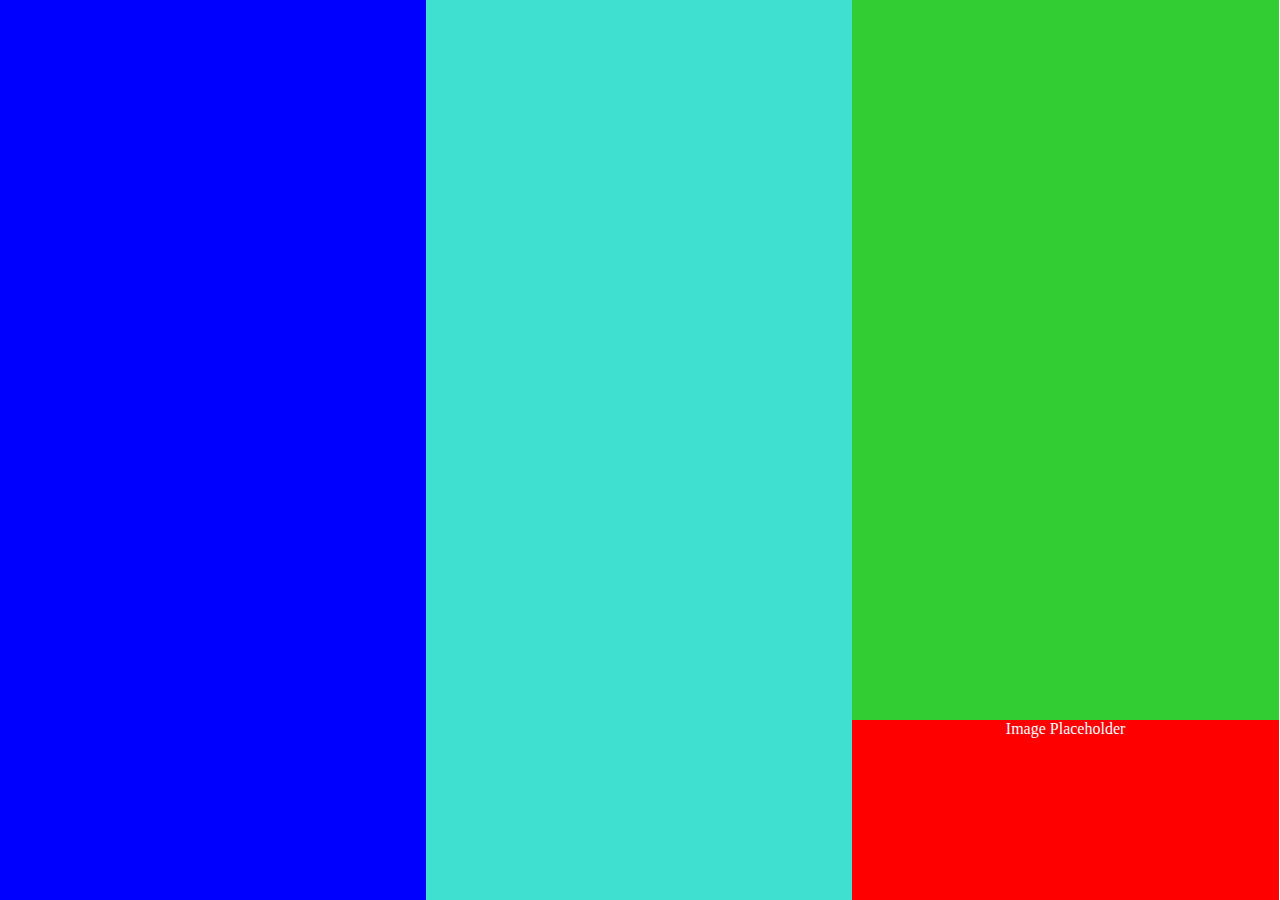
<file: second/second.html>
<!DOCTYPE html>
<html>
  <head>
    <meta charset="utf-8">
    <title></title>
    <link rel="stylesheet" href="../second/second.css">
  </head>
  <body>
    <section class="left"> </section>
    <section class="middle"> </section>
    <section class="right">
      <section class ="right-top">  </section>
      <section class="right-bottom"> <p class="text">Image Placeholder </p> </section>
    </section>

  </body>
</html>
</file>
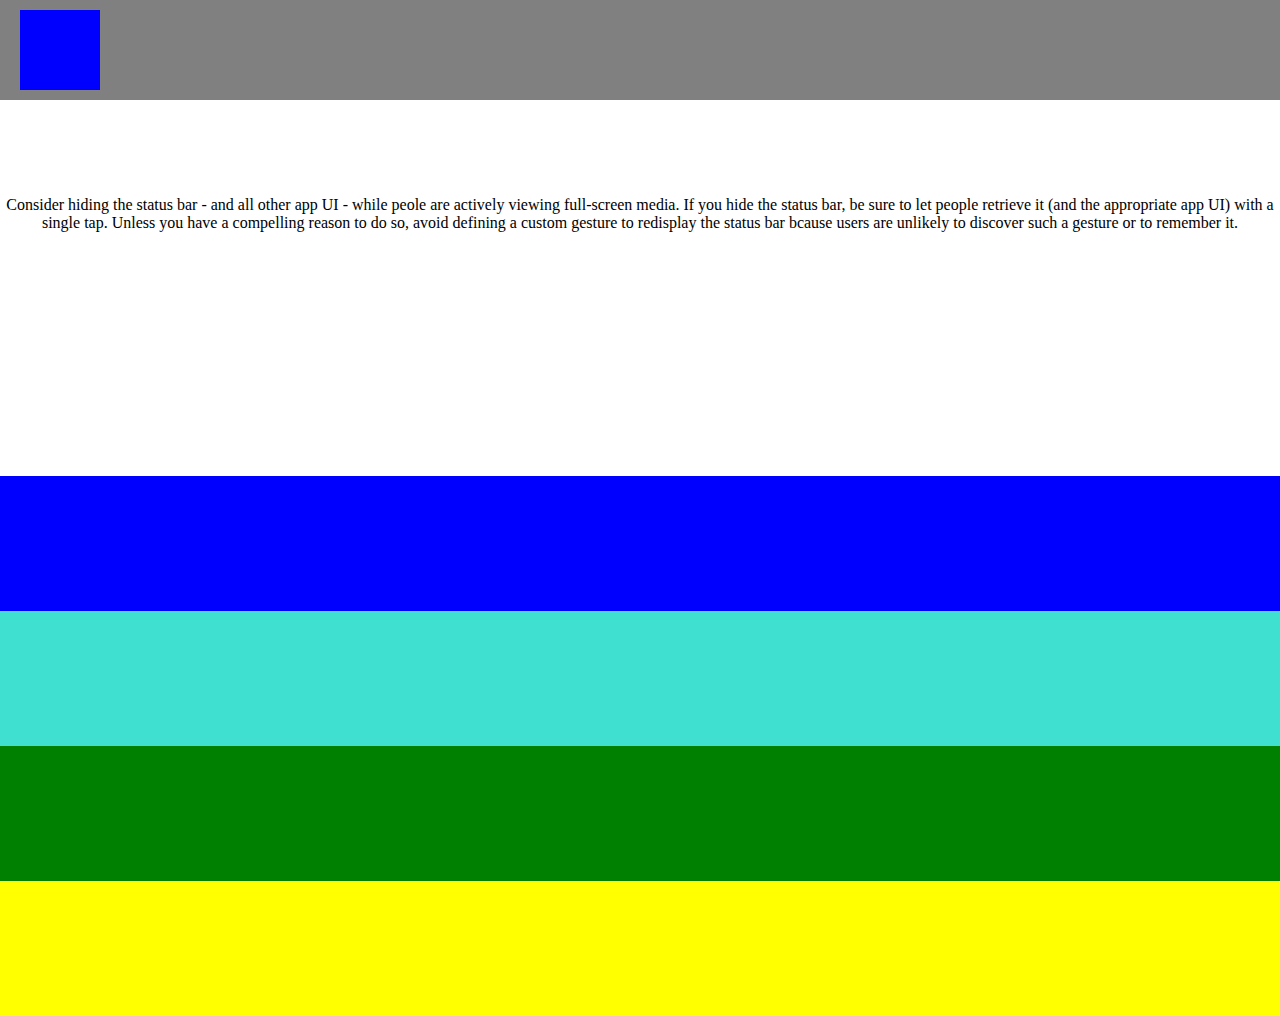
<file: third/third.html>
<!DOCTYPE html>
<html>
  <head>
    <meta charset="utf-8">
    <title></title>
    <link rel="stylesheet" href="../third/third.css">
  </head>
  <body>
    <header>
      <div class="blue-box"></div>
    </header>
    <main>
      <section class="first">
        <p>Consider hiding the status bar - and all other app UI - while peole are actively viewing full-screen media. If you hide the status bar, be sure to let people retrieve it (and the appropriate app UI) with a single tap. Unless you have a compelling reason to do so, avoid defining a custom gesture to redisplay the status bar bcause users are unlikely to discover such a gesture or to remember it. </p>
      </section>
      <section class="second"> </section>
      <section class="third"> </section>
      <section class="fourth"> </section>
      <section class="fifth"> </section>
    </main>


  </body>
</html>
</file>
<file: second/second.css>
body {
  margin: 0;
}

.left {
  width: 33.3%;
  height: 100vh;
  background: blue;
  float: left;
}

.middle {
  width: 33.3%;
  height: 100vh;
  background: turquoise;
  float: left;
}

.right {
  width: 33.3%;
  height: 100vh;
  float: left;
}

.right-top {
  width: 100%;
  height: 80vh;
  background: limegreen;
}

.right-bottom {
  width: 100%;
  height: 20vh;
  background: red;
}
.text {
  color: white;
  text-align: center;
  margin: 0;
}
</file>
<file: third/third.css>
body {
  margin: 0;
}

header {
  width: 100%;
  height: 100px;
  background: gray;
}

.blue-box {
  background: blue;
  height: 80px;
  width: 80px;
  margin: 10px 20px;
  position: absolute;
}

main {
  width: 100%;
  height: 100vh;
}

.first {
  width: 100%;
  height: 40%;

}

p {
  text-align: center;
  padding-top: 80px;
}

.second {
  width: 100%;
  height: 15%;
  background: blue;
}

.third {
  width: 100%;
  height: 15%;
  background: turquoise;
}

.fourth {
  width: 100%;
  height: 15%;
  background: green;
}

.fifth {
  width: 100%;
  height: 15%;
  background: yellow;
}
</file>
